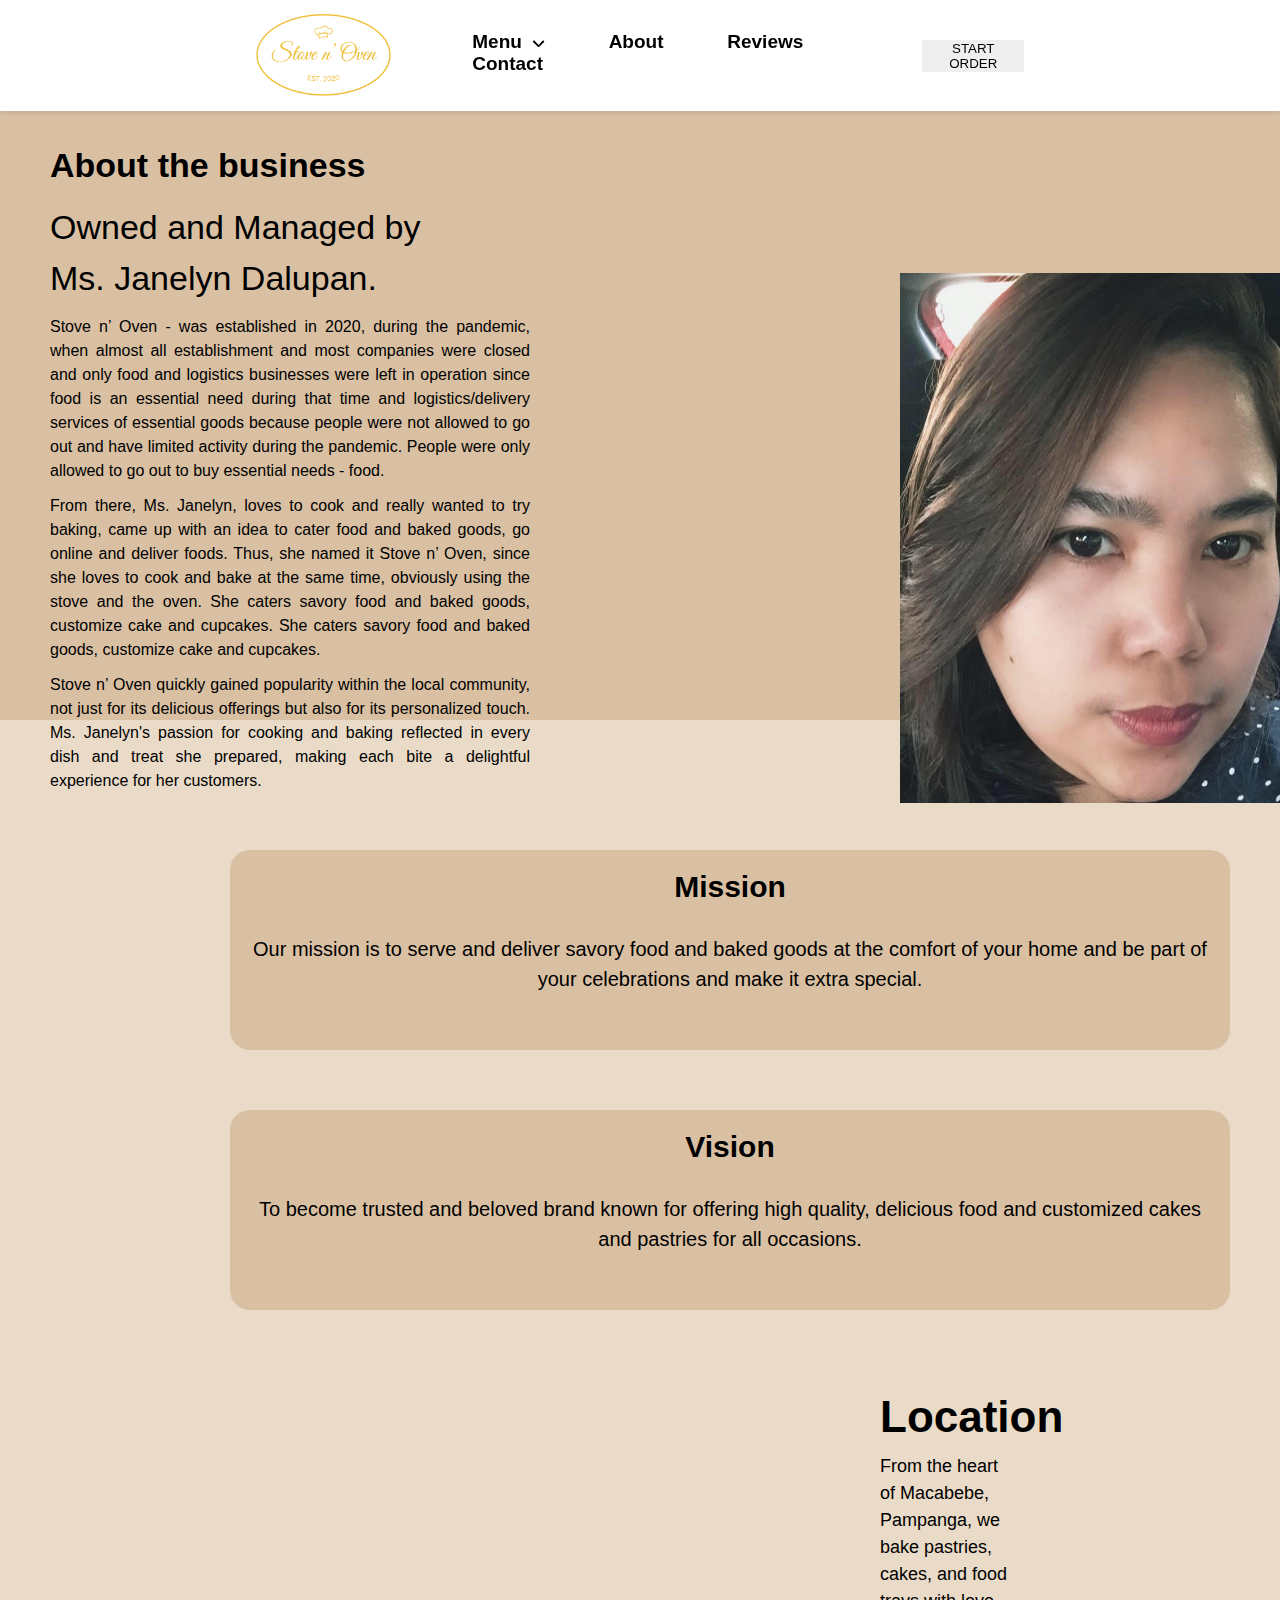
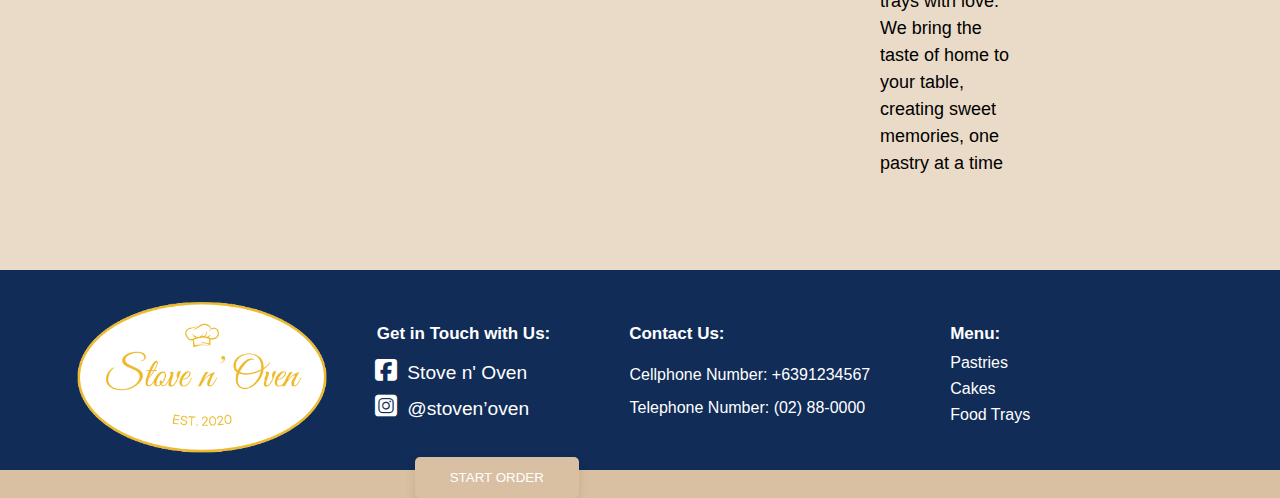
<file: about.html>
<!DOCTYPE html>
<html lang="en">
<head>
    <meta charset="UTF-8">
    <meta name="viewport" content="width=device-width, initial-scale=1.0">
    <title>Stove n' Oven</title>
    <link rel="icon" type="image/x-icon" href="favicon.ico">
    <link rel="stylesheet" href="https://cdnjs.cloudflare.com/ajax/libs/font-awesome/6.5.2/css/all.min.css">
    <link rel="stylesheet" href="style.css">
</head>
<body>
<header>
    <a href="index.html">
        <img src="images/logo.png" alt="Logo">
    </a>
    <nav class="navbar">
        <a href="#">Menu<i class="fas fa-angle-down"></i></a>
        <div class="submenu">
            <a href="pastries.html"><img src="images/logo-menu-image-pastries.png">Pastries</a>
            <a href="cakes.html"><img src="images/logo-menu-image-cakes.png">Cakes</a>
            <a href="food-trays.html"><img src="images/logo-menu-image-foodtrays.png">Food Trays</a>
        </div>
        <a href="about.html">About</a>
        <a href="review.html">Reviews</a>
        <a href="contact.html">Contact</a> 
    </nav>
        <button class="btn">START ORDER</button>
</header>

<script>
    let menu = document.querySelector('.navbar a');
let submenu = document.querySelector('.submenu');
let submenuItems = document.querySelectorAll('.submenu a');

let submenuVisible = false;

menu.addEventListener('click', function(event) {
    event.preventDefault();
    if (!submenuVisible) {
        submenu.style.opacity = '0'; 
        submenu.style.display = 'block';
        setTimeout(() => {
            submenu.style.opacity = '1'; 
        }, 50); 
        submenuVisible = true;
    } else {
        submenu.style.opacity = '0'; 
        setTimeout(() => {
            submenu.style.display = 'none'; 
        }, 300); 
        submenuVisible = false;
    }
});

submenuItems.forEach(item => {
    item.addEventListener('click', function() {
        submenu.style.display = 'none';
        submenuVisible = false;
    });
});
</script>

<div class="about">
    <div class="about-content">
        <h1>About the business</h1><br>
        <h2>Owned and Managed by</h2> 
        <h2>Ms. Janelyn Dalupan.</h2><br>
        <p>Stove n’ Oven - was established in 2020, during the pandemic, when almost all establishment and most companies were closed and only food and logistics businesses were left in operation since food is an essential need during that time and logistics/delivery services of essential goods because people were not allowed to go out and have limited activity during the pandemic. People were only allowed to go out to buy essential needs - food.</p><br>
        <p>From there, Ms. Janelyn, loves to cook and really wanted to try baking, came up with an idea to cater food and baked goods, go online and deliver foods. Thus, she named it Stove n’ Oven, since she loves to cook and bake at the same time, obviously using the stove and the oven. She caters savory food and baked goods, customize cake and cupcakes. She caters savory food and baked goods, customize cake and cupcakes. </p><br>
        <p>Stove n’ Oven quickly gained popularity within the local community, not just for its delicious offerings but also for its personalized touch. Ms. Janelyn's passion for cooking and baking reflected in every dish and treat she prepared, making each bite a delightful experience for her customers.</p>
        <img src="images/owner.png">
    </div>
</div>

<div class="about-bottom">
    <div class="mission-container">
        <div class="mission-content">
        <h1>Mission</h1>
        <p>Our mission is to serve and deliver savory food and baked goods at the comfort of your home and be part of your celebrations and make it extra special.</p>
        </div>
    </div>
    <div class="vision-container">
        <div class="vision-content">
        <h1>Vision</h1>
        <p>To become trusted and beloved brand known for offering high quality, delicious food and customized cakes and pastries for all occasions.</p>
    </div>
    </div>
    <div class="location-maps">
        <iframe src="https://www.google.com/maps/embed?pb=!1m18!1m12!1m3!1d123405.98568031493!2d120.59381839085059!3d14.856820014657727!2m3!1f0!2f0!3f0!3m2!1i1024!2i768!4f13.1!3m3!1m2!1s0x33965af30887de57%3A0x1aa8d246509d51e5!2sMacabebe%2C%20Pampanga!5e0!3m2!1sen!2sph!4v1714917953977!5m2!1sen!2sph" width="600" height="450" style="border:0;" allowfullscreen="" loading="lazy" referrerpolicy="no-referrer-when-downgrade"></iframe>
    </div>
    <div class="location-content">
        <h1>Location</h1><br>
        <p>From the heart of Macabebe, Pampanga, we bake pastries, cakes, and food trays with love. We bring the taste of home to your table, creating sweet memories, one pastry at a time</p>
    </div>
</div>

<footer>
    <div class="footer-content">
        <a href="index.html">
            <img src="images/logo.png">
        </a>
        <div class="header1">
            <h1>Get in Touch with Us:</h1>
        </div>

        <div class="paragraph1">
            <a href="https://www.facebook.com/stovenoven">
                <p><i class="fa-brands fa-square-facebook"></i>Stove n' Oven</p>
            </a>
            <a href="https://www.instagram.com/stove.noven/?hl=en">
            <p><i class="fa-brands fa-square-instagram"></i>@stoven’oven</p>
            </a>
        </div>

        <div class="header2">
            <h1>Contact Us:</h1>
        </div>

        <div class="paragraph2">
            <p>Cellphone Number: +6391234567</p>
            <p>Telephone Number: (02) 88-0000</p>
        </div>
        <div class="header3">
            <h1>Menu:</h1>
        </div>
        <div class="footer-menu">
            <a href="pastries.html"><p>Pastries</p></a>
            <a href="cakes.html"><p>Cakes</p></a>
            <a href="foodtrays.html"><p>Food Trays</p></a>
        </div>
        <button class="btn"><p>START ORDER</p></button>
    </div>
</footer>

</body>
</html>
</file>
<file: style.css>
* {
    margin: 0;
    box-sizing: border-box;
    font-family: 'Inter', sans-serif;
    outline: none;
    border: none;
    text-decoration: none;
    transition: .2s linear;
 
}
html {
    font-size: 63.5%;
    scroll-behavior: smooth;
    scroll-padding-top: 6rem;
    overflow-x: hidden;
    max-width: 1080;
}

section {
    padding: 2rem 9%;
}

/* Central button style */
/*
.btn {
    position: relative;
    top: 64rem;
    left: 50%;
    transform: translate(-50%, -50%);
    background-color: #102c57;
    color: white;
    font-weight: bold;
    font-size: 17px;
    padding: 30px 70px;
    border-radius:5px;
    box-shadow: 0 .5rem 1rem rgba(0, 0, 0, .1);
}

.btn i {
    margin-left: 10px;
}

.btn:hover {
    background-color:#081b3c;
}
*/
/* Header Style */

header {
    position: fixed;
    top: 0;
    left: 0;
    right: 0;
    background: white;
    padding: 1.3rem 20%;
    display: flex;
    align-items: center;
    justify-content: space-between;
    z-index: 900;
    box-shadow: 0 2px 4px rgba(0, 0, 0, 0.100);
    
}

header a img {
    width: 135px;
    height: auto;
}

.navbar {
    margin-left: 3rem;
    margin-right: auto;
    margin-top: -4px;
}
.navbar a {
    font-size: 19px;
    font-weight: bolder;
    padding: 1rem;
    color: black;
    margin-left: 4rem;
    transition: color 0.3s;
}

.navbar a:hover, .navbar a:hover i {
    color: #102c57; 
}

.navbar i {
    margin-left: 10px;
    font-size: 15px;
}

.submenu {
    display: none;
    justify-content: center;
    position: absolute;
    background-color: #fff;
    box-shadow: 0 2px 8px rgba(0, 0, 0, 0.10);
    z-index: 1;
    margin-top: 46px;
    left: 0;
    width: 100%;
    text-align: center;
}

.submenu a {
    display: inline-block;
    padding: 1px;
    color: black;
    text-decoration: none;
    transition: background-color 0.3s;
    margin-bottom: 10px;
    margin-left: 70px;
    margin-right: 70px;
}

.submenu img {
    height: 100px;
    width: 100px;
    vertical-align: middle;
    margin-right: 5px;
}

nav .btn {
    position: relative;
    left: 1%;
    top: 10%;
    background-color: #102c57;
    color: white;
    padding: 13px 35px;
    border-radius:5px; 
}

nav .btn:hover {
    background-color: #081b3c; 
}

nav .btn p {
    font-weight: bold;
    font-size: 17px; 
}

body {
	background-color: #dac0a3;
    max-width: 100%;
}

/* SLIDER CSS  */

.slider{
    max-width: 1920px;
    height: 710px;
    margin: auto;
    position: relative;
    overflow: hidden;
    
}

.slider .list{
    position: absolute;
    width: 100%;
    height: 100%;
    left: 0;
    top: 0;
    display: flex;
    transition: 1s;
}
.slider .list img{
    width: 1920px;
    max-width: 100vw;
    height: 100%;
    object-fit: cover;
}

.slider .dots{
    position: absolute;
    bottom: 10px;
    left: 0;
    color: #fff;
    width: 100%;
    margin: 0;
    padding: 0;
    display: flex;
    justify-content: center;
}

.slider .dots li{
    list-style: none;
    width: 10px;
    height: 10px;
    background-color: #fff;
    margin: 10px;
    border-radius: 20px;
    transition: 0.5s;
}
.slider .dots li.active{
    width: 30px;
}

@media screen and (max-width: 768px){
    .slider{
        height: 400px;
    }
}

.slider .text-overlay {
    position: absolute;
    top: 75%; /* Adjust as needed */
    left: 50%;
    transform: translate(-50%, -50%);
    text-align: center;
    z-index: 2; /* Ensure it's above the images */
}

.text-overlay img{
    height: 147px;
    width:500px;
}

.slider .btn {
    position: absolute;
    top: 64rem;
    left: 50%;
    transform: translate(-50%, -50%);
    background-color: #102c57;
    color: white;
    font-family: 'Inter', sans-serif;
    font-weight: bold;
    font-size: 20px;
    padding: 10px 70px;
    border-radius:5px;
    box-shadow: 0 .5rem 1rem rgba(0, 0, 0, .1);
}
/* section 2  */

.section2{
    position: relative;
    color: #102c57;
    background-size: cover;
    text-align: center;
}

.section2 .header1{
    background-color: white;
    border-radius: 10px;
    width: 550px;
    position: relative;
    margin-top: 3%;
    left: 50%;
    transform: translate(-50%, -50%);
    box-shadow: 0 .5rem 1rem rgba(0, 0, 0, .1);
}

.section2 .header1 h1 {
    font-size: 40px;
    font-weight: 900;
}


/* flex boxes featured m,e */

.flexbox-container{
    display: flex;
    justify-content: space-around;
    justify-content: center;
    display: flex;
    flex-direction: row;
    flex-flow:wrap
}

.flexbox-item {
    width: 200px;
    margin: 20px;
    background-color: #eadbc8;
    text-align:justify;
}

.flexbox-item-1 {
    width: 400px;
    height: 680px;
    box-shadow: 0 .5rem 1rem rgba(0, 0, 0, .1); 
}

.flexbox-item-1 .btn {
    position: relative;
    top:5%;
    left:10%;
    background-color: #102c57;
    color: white;
    padding: 13px 35px;
    border-radius:5px; 
}

.flexbox-item-1 .btn:hover {
    background-color: #081b3c; 
}

.flexbox-item-2 {
    width: 400px;
    height: 680px;
    box-shadow: 0 .5rem 1rem rgba(0, 0, 0, .1);
}

.flexbox-item-2 .btn {
    position: relative;
    top:5%;
    left:10%;
    background-color: #102c57;
    color: white;
    padding: 13px 35px;
    border-radius:5px; 
}

.flexbox-item-2 .btn:hover {
    background-color: #081b3c; 
}

.flexbox-item-3 {
    width: 400px;
    height: 680px;
    box-shadow: 0 .5rem 1rem rgba(0, 0, 0, .1);
}

.flexbox-item-3 .btn {
    position: relative;
    top:5%;
    left:10%;
    background-color: #102c57;
    color: white;
    padding: 13px 35px;
    border-radius:5px; 
}

.flexbox-item-3 .btn:hover {
    background-color: #081b3c; 
}

.flexbox-container img{
    margin-bottom:3%;
    box-shadow: 0 .5rem 1rem rgba(0, 0, 0, .1);
}


.flexbox-container p {
    font-size: 18px;
    text-align: left;
    margin-right:6%;
    margin-left:10%;
    color: black;
    font-weight: normal;
    line-height: 1.5;
}

.flexbox-container a h1{
    margin-right:6%;
    margin-left:10%;
    font-size: 30px;
    text-align: left;
    color: black;
    font-weight: 800;
    line-height: 2.5;
}

.flexbox-container h1:hover {
    color:#102c57;
}

@media screen and (max-width:1200px){
    .box{
        width: 40%;
    }
}

@media screen and (max-width:600px){
    .box{
        width: 90%;
    }
}
/* section 3 */

.section3{
    position: relative;
    color: #102c57;
    background-size: cover;
    text-align: center;
    font-size: 40px;
}

.section3 .header2{
    background-color: white;
    border-radius: 10px;
    width: 550px;
    position: relative;
    margin-top: 1%;
    left: 50%;
    transform: translate(-50%, -50%);
    box-shadow: 0 .5rem 1rem rgba(0, 0, 0, .1);
    
}

.section3 .header2 h1{
    font-family:'Inter', sans-serif;
    font-size: 40px;
    font-weight: 900;
}


.flexbox-item1-1 .btn {
    position: relative;
    top: 80%;
    left: 18%;
    background-color: #102c57;
    color: white;
    font-weight: bold;
    font-size: 20px;
    padding: 20px 70px;
    border-radius:5px;
    box-shadow: 0 .5rem 1rem rgba(0, 0, 0, .1);
}


.flexbox-item1-2 .btn {
    position: relative;
    top: 80%;
    left: 16%;
    background-color: #102c57;
    color: white;
    font-weight: bold;
    font-size: 20px;
    padding: 20px 90px;
    border-radius:5px;
    box-shadow: 0 .5rem 1rem rgba(0, 0, 0, .1);
}

.flexbox-item1-3 .btn {
    position: relative;
    top: 80%;
    left: 14%;
    background-color: #102c57;
    color: white;
    font-weight: bold;
    font-size: 20px;
    padding: 20px 70px;
    border-radius:5px;
    box-shadow: 0 .5rem 1rem rgba(0, 0, 0, .1);
}

/*flex box 2*/ 

.flexbox-container1{
    display: flex;
    justify-content: space-around;
    
    display: flex;
    flex-direction: row;
    flex-flow:wrap
}

.flexbox-item1 {
    width: 200px;
    margin: 10px;
    background-color: #eadbc8;
    border-radius:10px;
    text-align:left;
    font-size: 12px;
    color: black;
}

.flexbox-item1-1 {
    width: 400px;
    height: 500px;
    background-image: url('images/pastry-bottom.png');
    box-shadow: 0 .5rem 1rem rgba(0, 0, 0, .1);
   
}

.flexbox-item1-1:before {
    content: '';
    display: block;
    position: absolute;
    height: 0%;
    width: 400px;
    bottom: 40px;
    transition: height 0.5s ease-out;
    background: linear-gradient(to bottom, transparent 0%, black 100%);
  }
  
.flexbox-item1-1:hover:before {
    height: 500px;
  }

.flexbox-item1-2 {
    width: 400px;
    height:  500px;
    background-image: url('images/cakes-bottom.png');
    box-shadow: 0 .5rem 1rem rgba(0, 0, 0, .1);
}

.flexbox-item1-2:before {
    content: '';
    display: block;
    position: absolute;
    height: 0%;
    width: 400px;
    bottom: 40px;
    transition: height 0.5s ease-out;
    background: linear-gradient(to bottom, transparent 0%, black 100%);
  }
  
  .flexbox-item1-2:hover:before {
    height: 500px;
  }

.flexbox-item1-3 {
    width: 400px;
    height: 500px;
    background-image: url('images/foodtrays-bottom.png');
    box-shadow: 0 .5rem 1rem rgba(0, 0, 0, .1);
}

.flexbox-item1-3:before {
    content: '';
    display: block;
    position: absolute;
    height: 0%;
    width: 400px;
    bottom: 40px;
    transition: height 0.5s ease-out;
    background: linear-gradient(to bottom, transparent 0%, black 100%);
  }
  
  .flexbox-item1-3:hover:before {
    height: 500px;
  }

  @media screen and (max-width:1200px){
    .box{
        width: 40%;
    }
}

@media screen and (max-width:600px){
    .box{
        width: 90%;
    }
}
 /* Footer */

footer{
    position: relative;
    top: 0;
    left: 0;
    right: 0;
    background: #102c57;
    padding: 2rem 6%;
    height: 200px;
}

.footer-content {
    display: flex;
    align-items: center;
    font-family: 'Inter', sans-serif;
    font-size: medium;
    flex-wrap: wrap;
    flex: 5;
}

.footer-content a img {
   width: 250px;
   margin-top: 10px;
}

.footer-content .header1 h1 {
    margin-bottom: 80px;
    margin-left: 50px;
    flex-direction: column;
    font-size: 17px;
    font-family: 'Inter', sans-serif;
    color: #fff;
    flex: 1;
}

.footer-content .paragraph1 a {
    color: white;
    font-size: larger;
}

.footer-content .paragraph1 i {
    margin-right: 10px;
    font-size: 25px;
}

.footer-content .paragraph1 p {
    margin-left: -175px;
    margin-right: 100px;
    margin-top: 20px;
    margin-bottom: -10px;
    flex-direction: column;
    font-size: 1;
    font-family: 'Inter', sans-serif;
    color: #fff;
    flex: 1;
}

.footer-content .paragraph1 p:hover {
    color:#081b3c;
}

.footer-content .header2 h1 {
    margin-bottom: 80px;
    margin-left: 0px;
    flex-direction: column;
    font-size: 17px;
    color: #fff;
    flex: 1;
}

.footer-content .paragraph2 p {
    margin-left: -95px;
    margin-right: 10px;
    margin-top: 25px;
    margin-bottom: -10px;
    flex-direction: column;
    font-size: 1;
    color: #fff;
    flex: 1;
}

.footer-content .header3 h1 {
    margin-bottom: 80px;
    margin-left: 70px;
    flex-direction: column;
    font-size: 17px;
    color: #fff;
    flex: 1;
}

.footer-content .footer-menu p {
    margin-left: -50px;
    margin-right: 10px;
    margin-top: 20px;
    margin-bottom: -10px;
    flex-direction: column;
    font-size: 1;
    font-family: 'Inter', sans-serif;
    color: #fff;
    flex: 1;
    line-height: 1  ;
}

.footer-content .footer-menu p:hover {
    color:#081b3c;
}

footer .btn {
    position: relative;
    left: 30%;
    top: 0px;
    background-color: #dac0a3;
    color: white;
    padding: 13px 35px;
    border-radius:5px;
    box-shadow: 0 .5rem 1rem rgba(0, 0, 0, .1);   
}

.footerp-bottom{
    display: flex;
}

/*about*/
.about {
    margin-top: 90px; 
    position: relative;
    height: 630px;
    max-width: 1920px;
}

.about-content {
    padding: 50px; 
    border-radius: 10px; 
    position: relative;
}

.about-content h1 {
    color: black;; 
    font-size: 34px; 
    font-weight: bold;
    line-height: 1.5;
}

.about-content h2 {
    color: black;; 
    font-size: 34px;
    font-weight: normal;
    line-height: 1.5; 
}

.about-content p {
    color: black; 
    font-size: 16px; 
    line-height: 1.5; 
    margin-right: 700px;
    text-align: justify;
}

.about-content img {
    height: 530px;
    width: 500px;
    margin-left: 850px;
    margin-top: -520px;
}

.about-bottom {
    background-color: #eadbc8;
    padding: 30px;
    height: 1150px;
    max-width: 1920px;
}

.mission-container {
    padding: 20px;
    width: 1000px;
    height: 200px;
    background-color: #dac0a3;
    border-radius: 20px;
    margin-top: 100px;
    margin-left: 200px;
}

.mission-content h1 {
    text-align: center;
    font-size: 30px;
    font-weight: bold;
    color: black
}

.mission-content p {
    text-align: center;
    margin-top: 30px;
    color: black;
    font-size: 20px;
    line-height: 1.5;
}

.vision-container {
    padding: 20px;
    width: 1000px;
    height: 200px;
    background-color: #dac0a3;
    border-radius: 20px;
    margin-top: 60px;
    margin-left: 200px;
}

.vision-content h1 {
    text-align: center;
    font-size: 30px;
    font-weight: bold;
    color: black
}

.vision-content p {
    text-align: center;
    margin-top: 30px;
    color: black;
    font-size: 20px;
    line-height: 1.5;
}


.location-content {
    position: relative;
    margin-left: 850px;
    margin-top: -400px;
    margin-right: 150px;
}

.location-maps iframe {
    margin-left: 250px;
    margin-top: 80px;
    height: 400px;
    width: 550px;
}

.location-content h1 {
    font-size: 44px;
    font-weight: 800;
}

.location-content p {
    font-size: 18px;
    line-height: 1.5;
    font-weight: normal;
    margin-right: 90px;
}
</file>
